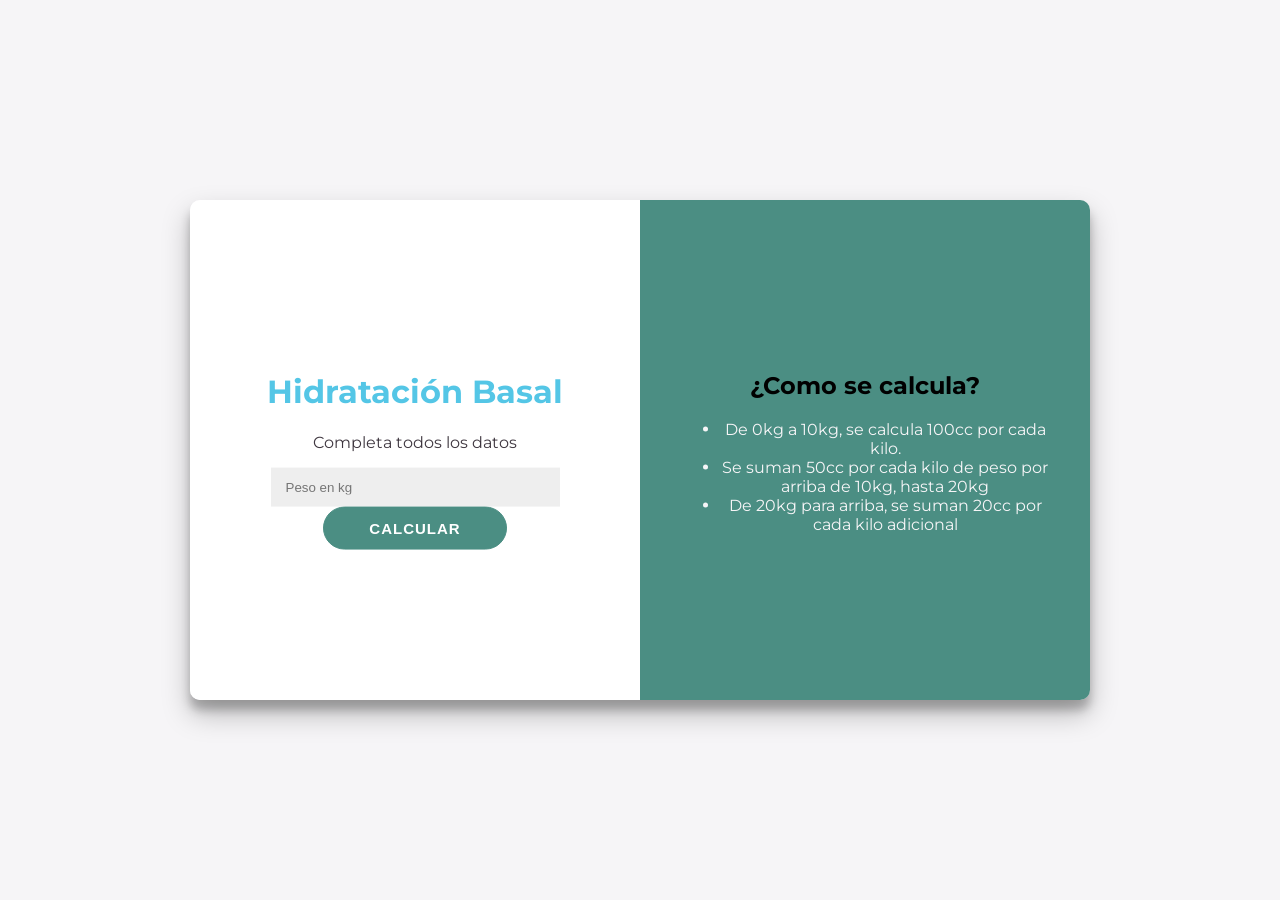
<file: index.html>
<!DOCTYPE html>


<html>
    <head>
        <title> JS Basics</title>
        
        <meta charset="UTF-8">
        <link rel="stylesheet" href="./style.css">
        
   <script src="./script.js" defer></script>
    </head>
    <body>
        <div id="contenedor">
            <div id="calculadora">
                <div class="contenido">
                    <h1>Hidratación Basal</h1>
                    <p class="item">Completa todos los datos</p>
                    <input class="item" id="peso" type="number" placeholder="Peso en kg" />
                    <p class="item" id="error">* Debe completar todos los datos</p>
                    <button class="item" id="calcular">Calcular</button>
                    <p class="item resultado" id="flu">71cc/h</p>
                    <p class="item resultado" id="man">m+m/2 : 105cc/h</p>
                </div>
            </div>
            <div id="detalle">
                <div class="contenido">
                    <h2>¿Como se calcula?</h2>
                    <ul>
                        <li>De 0kg a 10kg, se calcula 100cc por cada kilo.</li>
                        <li>Se suman 50cc por cada kilo de peso por arriba de 10kg, hasta 20kg</li>
                        <li>De 20kg para arriba, se suman 20cc por cada kilo adicional</li>
                    </ul>
                </div>
            </div>
        </div>
    </body>
</html>
</file>
<file: style.css>
@import url('https://fonts.googleapis.com/css?family=Montserrat:400,800');
h1 {
    color: rgb(84, 198, 230);
  }
  h2 {
    color: #000000;
  }
  
  


body{
    background: #f6f5f7; 
    font-family: 'Montserrat', sans-serif;
    color: #3E363F;
    
}

#contenedor{
    width: 900px;
  height: 500px;
  text-align: center;

  /* Estas 3 lineas se encargan de centrar el div vertical y horizontalmente */

  position: absolute;
  inset: 0;
  margin: auto;
  border-radius: 10px;
  overflow: hidden; 
  box-shadow: 0 14px 28px rgba(0,0,0,0.25), 
    0 10px 10px rgba(0,0,0,0.22);
}

#calculadora{
    background: white;

    /* Con estas 3 lineas vamos a hacer que los divs queden lado a lado */

    width: 50%;
    height: 100%;
    float: left;
}

#detalle{
    background: #4b8e83;

    /* Con estas 3 lineas vamos a hacer que los divs queden lado a lado */

    width: 50%;
    height: 100%;
    float: left;
    color: #f6f5f7;
}

.contenido{

    /* Estas tres lineas van a centrar el contenido verticalmente dentro de cada div */

    position: relative;
    top: 50%;
    transform: translateY(-50%);
    overflow: hidden;
    padding: 40px;
}
input {
    width: 70%;
    padding: 12px 15px;
    border: none;
    background-color: #eee;
}
button {
    font-size: 15px;
      font-weight: bold;
      padding: 12px 45px;
      border-radius: 30px;
      background-color: #4b8e83;
      border: 1px solid #4b8e83;
      color: #FFFFFF;
      text-transform: uppercase;
      letter-spacing: 1px;
      transition: transform 20ms ease-in;
  }

  button:active {
	transform: scale(0.90);
}

#error{
    color: red;
    font-weight: bold;
    display: none;
}

.resultado{
    color: #0A81D1;
    font-weight: bold;
    font-size: 25px;
    margin-bottom: 5px;
    display: none;
}
</file>
